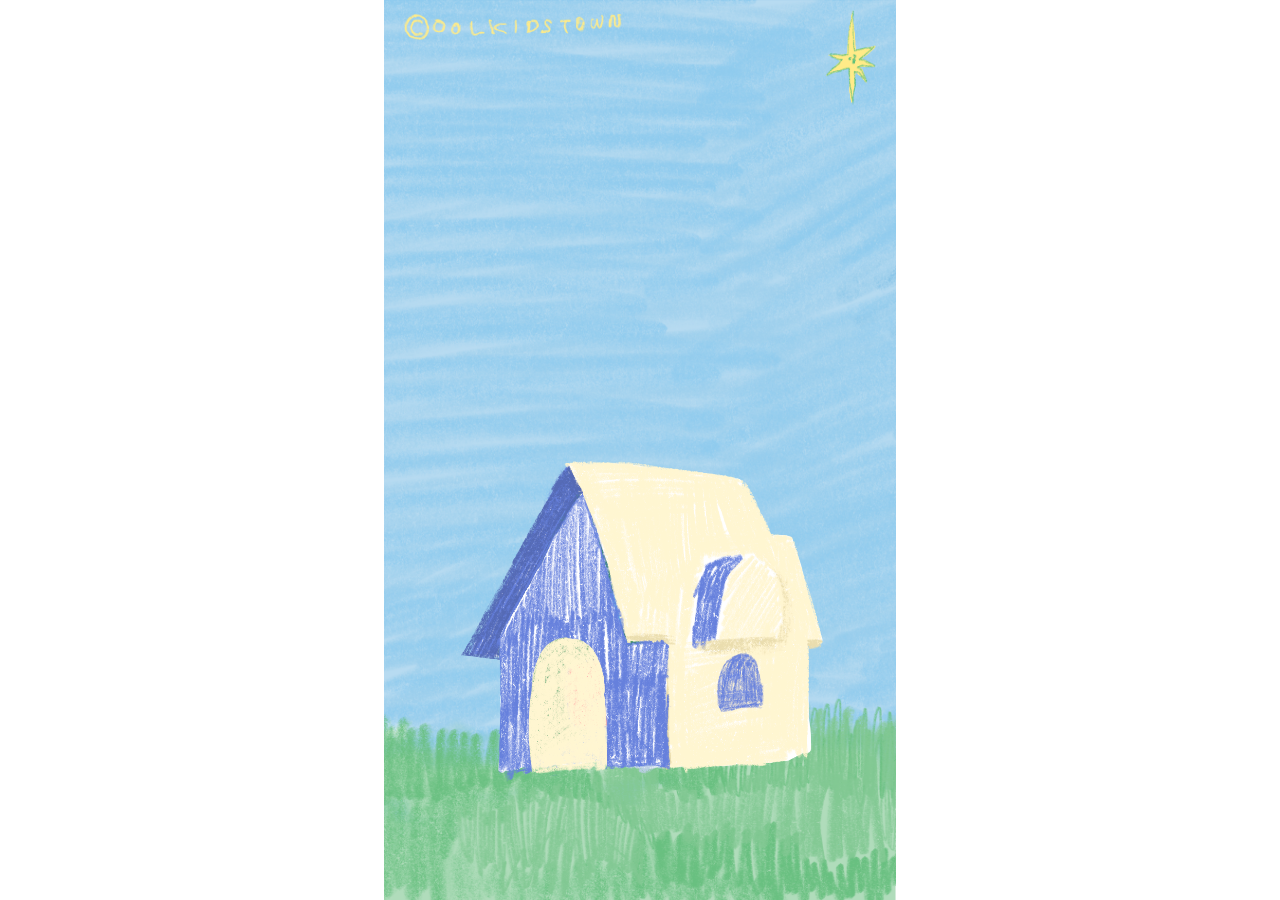
<file: index.html>
<html>
<head>
<title>CoolKidsTown</title>

<meta charset="UTF-8">
<meta http-equiv="Content-Type" content="text/html; charset=utf-8" />

<!-- 검색 엔진에 의해 검색되는 단어를 지정합니다. -->
<meta name="Keywords" content="" />
<!-- 검색 결과에 표시되는 문자를 지정합니다. -->
<meta name="Description" content="" />
<!-- 검색 로봇 제어 -->
<meta name="Robots" content="all" />
<!-- 홈페이지 주제를 지정 -->
<meta http-equiv="Subject" content="" />
<!-- 제목을 지정 -->
<meta http-equiv="Title" content="" />
<!-- 페이지를 작성한 제작자명을 지정 -->
<meta http-equiv="Author" content="" />
<!-- 제작사를 지정 -->
<meta http-equiv="Publisher" content="" />

<!-- 브라우저 호환성을 지정 -->
<meta http-equiv="X-UA-Compatible" content="ie=edge,chorme=1">
<meta name="viewport" content="width=device-width,initial-scale=1, maximum-scale=1">

<title>CoolKidsTown</title>
<link rel="icon" href="favicon.ico" />
<link rel="shortcut icon" href="favicon.ico" />
<link rel="stylesheet" type="text/css" href="./css/common.css">
<link rel="stylesheet" type="text/css" href="./css/cool.css">
<link rel="stylesheet" type="text/css" href="./css/index.css">

<!-- <link rel="stylesheet" href="//code.jquery.com/ui/1.12.1/themes/base/jquery-ui.css"> -->

</head>
<body>
<div class="bg-wrap bg0">
	<div class="copy_right"><img src="./images/copy_right.png"/></div>
    <button type="button" onclick="downImg()" class="out"><img src="./images/out.png"/></button>
	<div class="door-back">
		<div class="door1"></div>
		<div class="door2"></div>
		<a class="open_video"></a>
	</div>
	<a class="open_invi" href="invite_paper.html"><img src="./images/btn_next.png"/></a>
    <audio id="bgmAudio" loop controls style="position: absolute; top: -1000px;">
		<source src="./images/main_bgm.mp3" type="audio/mp3">
	</audio>    
	<video playsinline id="myVideo" class="video audio" id="cardAudio1">
		<source src="./images/invite.mp4" type="video/mp4">
	</video>         
</div>

<script src="js/jquery-3.5.1.min.js"></script>
<script src="js/html2canvas.js"></script>
<script type="text/javascript">

    //이미지(png)로 다운로드
    function downImg(){
        html2canvas($(".bg-wrap")[0]).then(function(canvas){
            var myImage = canvas.toDataURL();
            downloadURI(myImage, "coolkidstown.png") 
        });
    }
    
    function downloadURI(uri, name){
        var link = document.createElement("a")
        link.download = name;
        link.href = uri;
        document.body.appendChild(link);
        link.click();
    }
    </script>
<script type="text/javascript">
	$(function(){
		var open_video = $('.open_video');
		var video = $('.video');
		open_video.click(function(){
			if($(".door2").hasClass("doorOpen2")){
				video.fadeIn(1000);
				$(".open_invi").fadeIn(500);
				$(".video").get(0).play();
			}
		});
	});
</script>
<script type="text/javascript">
 $(document).ready(function(){
	$(".door-back").on("click", function(e) {
		// $(".door1").addClass("doorOpen");
		e.preventDefault();
			$this = $(this);
			// $(".door1").addClass("doorOpen").siblings().removeClass('doorOpen');
			if(!$(".door1").hasClass("doorOpen")){
				$(".door1").addClass("doorOpen");
				 $("#bgmAudio").get(0).play();
			}else if($(".door1").hasClass("doorOpen")){
				$(".door2").addClass("doorOpen2");
				$(".door1").css("left","22%");
				// $(".door1").removeClass("doorOpen");
			}else {
				$(".video").css("display","block");
			}
	});
});
</script>
</body>
</html>
</file>
<file: css/common.css>
@charset "utf-8";
/*Common*/
@import url("https://fonts.googleapis.com/css2?family=Noto+Sans+KR:wght@100;300;400;500;700;900&display=swap");
@import url("https://fonts.googleapis.com/css2?family=Open+Sans:wght@300;400;600;700;800&display=swap");



* {
  margin: 0;
  padding: 0;
  box-sizing: border-box;
}
html,
body {
  width: 100%;
}
body {
  margin: 0;
  padding: 0;
  height: 100%;
  font-size: 100%;
  overflow: hidden;
  background-color: #fff;
  *word-break: break-all;
  -ms-word-break: break-all;
}

a:active, a:focus{
  outline: 0;
  border: none;
  -moz-outline-style: none;
}
html {-webkit-tap-highlight-color: transparent;}

body,
h1,
h2,
h3,
h4,
h5,
h6,
th,
td,
input,
textarea,
select,
option,
a,
b,
p {
  color: #666666;
  font-family: "Noto Sans KR", sans-serif;
  font-size: 16px;
  font-weight: 400;
}
img,
fieldset,
iframe {
  border: 0 none;
}
ul,
ol,
li {
  list-style: none;
}
em,
address {
  font-style: normal;
}
img,
input,
select,
textarea {
  vertical-align: middle;
}
a {
  color: #7d7d7d;
  text-decoration: none;
  cursor: pointer;
}
a:hover {
  color: #333;
  text-decoration: none;
}
button,
label {
  cursor: pointer;
  _cursor/**/: hand;
}
button * {
  position: relative;
}
button img {
  /* left: -3px; */
  left: auto;
}
button:focus {
  outline: none;
  outline: 0;
}
textarea {
  overflow: auto;
}
/*html:first-child select{height:20px;padding-right:6px}*/
option {
  padding-right: 6px;
}
.input_text,
textarea {
  *margin: -1px 0;
  padding-right: 1px;
}
.input_check,
.input_radio {
  width: 13px;
  height: 13px;
}
.blind,
legend,
caption {
  text-indent: -9999px;
  font-size: 0;
  height: 0 !important;
  line-height: 0;
  overflow: hidden;
  width: 0 !important;
}
hr {
  display: none;
}
legend {
  *width: 0;
}
:root legend {
  margin-top: -1px;
  font-size: 0;
  line-height: 0;
}
caption {
  *line-height: 0;
}

/* ///////////////////////////// common  ///////////////////////////// */

.lineThou {
  text-decoration: line-through !important;
}
/* 정렬 설정 */
.clear:after {
  content: "";
  clear: both;
  display: block;
}
.ov {
  overflow: hidden;
}
.fl {
  float: left;
}
.fr {
  float: right;
}
.tl {
  text-align: left !important;
}
.tc {
  text-align: center !important;
}
.tr {
  text-align: right !important;
}
.tj {
  text-align: justify !important;
}

/*font-weight*/
.f_w1 {
  font-weight: 100 !important;
}
.f_w3 {
  font-weight: 300 !important;
} /* light */
.f_wn {
  font-weight: normal !important;
} /* regular */
.f_w5 {
  font-weight: 500 !important;
} /* demi */
.f_wb {
  font-weight: bold !important;
} /* bold */
.f_w9 {
  font-weight: 900 !important;
} /* black */

.bold {
  font-weight: 700 !important;
}
.Ebold {
  font-weight: 800;
}

/* font-size: */
.fs0 {
  font-size: 0px !important;
}
.fs12 {
  font-size: 12px !important;
}
.fs13 {
  font-size: 13px !important;
}
.fs14 {
  font-size: 14px !important;
}
.fs15 {
  font-size: 15px !important;
}
.fs16 {
  font-size: 16px !important;
}
.fs17 {
  font-size: 17px !important;
}
.fs18 {
  font-size: 18px !important;
}
.fs19 {
  font-size: 19px !important;
}
.fs20 {
  font-size: 20px !important;
}
.fs21 {
  font-size: 21px !important;
}
.fs22 {
  font-size: 22px !important;
}
.fs24 {
  font-size: 24px !important;
}
.fs34 {
  font-size: 34px !important;
}
.fs38 {
  font-size: 38px !important;
}
.fs42 {
  font-size: 42px !important;
}

/* color */
.c000 {
  color: #000 !important;
}
.c111 {
  color: #111 !important;
}
.c222 {
  color: #222 !important;
}
.c333 {
  color: #333 !important;
}
.c444 {
  color: #444 !important;
}
.c555 {
  color: #555 !important;
}
.c666 {
  color: #666 !important;
}
.c777 {
  color: #777 !important;
}
.c888 {
  color: #888 !important;
}
.c999 {
  color: #999 !important;
}
.cfff {
  color: #fff !important;
}
.c20 {
  color: #202020 !important;
}
.c21 {
  color: #212121 !important;
}
.c65 {
  color: #656565 !important;
}
.c_blue {
  color: #085885 !important;
}
.c_red {
  color: #de1818 !important;
}
.c_purple {
  color: #e83a95 !important;
}
.bg_blue {
  background: #085885 !important;
}
.c_pink {
  color: #ee4848 !important;
}
.c_yellow {
  color: #ffd164 !important;
}
.bg_darkGray {
  background: #212121 !important;
}
.bg_fff {
  background: #ffffff !important;
}
/* line-height */
.lh1 {
  line-height: 1em !important;
}
.lh11 {
  line-height: 1.1em !important;
}
.lh12 {
  line-height: 1.2em !important;
}
.lh13 {
  line-height: 1.3em !important;
}
.lh14 {
  line-height: 1.4em !important;
}
.lh15 {
  line-height: 1.5em !important;
}
.lh16 {
  line-height: 1.6em !important;
}
.lh17 {
  line-height: 1.7em !important;
}
.lh18 {
  line-height: 1.8em !important;
}
.lh19 {
  line-height: 1.9em !important;
}
.lh40 {
  line-height: 40px;
}

/*margin-top*/
.mt5_ {
  margin-top: -5px !important;
}
.mt0 {
  margin-top: 0px !important;
}
.mt2 {
  margin-top: 2px !important;
}
.mt5 {
  margin-top: 5px !important;
}
.mt6 {
  margin-top: 6px !important;
}
.mt7 {
  margin-top: 7px !important;
}
.mt8 {
  margin-top: 8px !important;
}
.mt10 {
  margin-top: 10px !important;
}
.mt15 {
  margin-top: 15px !important;
}
.mt20 {
  margin-top: 20px !important;
}
.mt25 {
  margin-top: 25px !important;
}
.mt30 {
  margin-top: 30px !important;
}
.mt35 {
  margin-top: 35px !important;
}
.mt40 {
  margin-top: 40px !important;
}
.mt45 {
  margin-top: 45px !important;
}
.mt50 {
  margin-top: 50px !important;
}
.mt55 {
  margin-top: 55px !important;
}
.mt60 {
  margin-top: 60px !important;
}
.mt65 {
  margin-top: 65px !important;
}
.mt70 {
  margin-top: 70px !important;
}
.mt80 {
  margin-top: 80px !important;
}
.mt90 {
  margin-top: 90px !important;
}
.mt100 {
  margin-top: 100px !important;
}
.mt120 {
  margin-top: 100px !important;
}
.mt150 {
  margin-top: 150px !important;
}

/*margin-bottom*/
.mb0 {
  margin-bottom: 0px !important;
}
.mb10 {
  margin-bottom: 10px !important;
}
.mb15 {
  margin-bottom: 15px !important;
}
.mb20 {
  margin-bottom: 20px !important;
}
.mb25 {
  margin-bottom: 25px !important;
}
.mb30 {
  margin-bottom: 30px !important;
}
.mb35 {
  margin-bottom: 35px !important;
}
.mb40 {
  margin-bottom: 40px !important;
}
.mb45 {
  margin-bottom: 45px !important;
}
.mb50 {
  margin-bottom: 50px !important;
}
.mb55 {
  margin-bottom: 55px !important;
}
.mb60 {
  margin-bottom: 60px !important;
}
.mb65 {
  margin-bottom: 65px !important;
}
.mb70 {
  margin-bottom: 70px !important;
}
.mb80 {
  margin-bottom: 80px !important;
}
.mb85 {
  margin-bottom: 85px !important;
}
.mb90 {
  margin-bottom: 90px !important;
}
.mb100 {
  margin-bottom: 100px !important;
}
.mb130 {
  margin-bottom: 130px !important;
}
.mb150 {
  margin-bottom: 150px !important;
}
.mb160 {
  margin-bottom: 160px !important;
}
.mb250 {
  margin-bottom: 250px !important;
}

/*margin-left*/
.ml0 {
  margin-left: 0px !important;
}
.ml5 {
  margin-left: 5px !important;
}
.ml10 {
  margin-left: 10px !important;
}
.ml12 {
  margin-left: 12px !important;
}
.ml20 {
  margin-left: 20px !important;
}
.ml26 {
  margin-left: 26px !important;
}
.ml30 {
  margin-left: 30px !important;
}
.ml40 {
  margin-left: 40px !important;
}
.ml45 {
  margin-left: 45px !important;
}
.ml52 {
  margin-left: 52px !important;
}
.ml112 {
  margin-left: 112px !important;
}

/*margin-right*/
.mr0 {
  margin-right: 0px !important;
}
.mr10 {
  margin-right: 10px !important;
}
.mr18 {
  margin-right: 18px !important;
}
.mr20 {
  margin-right: 20px !important;
}
.mr25 {
  margin-right: 25px !important;
}
.mr30 {
  margin-right: 30px !important;
}
.mr40 {
  margin-right: 40px !important;
}
.mr90 {
  margin-right: 90px !important;
}
.mr95 {
  margin-right: 95px !important;
}
.mr112 {
  margin-right: 112px !important;
}
.mr331 {
  margin-right: 331px !important;
}

/*paddding-top*/
.pt0 {
  padding-top: 0px !important;
}
.pt10 {
  padding-top: 10px !important;
}
.pt12 {
  padding-top: 12px !important;
}
.pt15 {
  padding-top: 15px !important;
}
.pt20 {
  padding-top: 20px !important;
}
.pt25 {
  padding-top: 25px !important;
}
.pt30 {
  padding-top: 30px !important;
}
.pt35 {
  padding-top: 35px !important;
}
.pt40 {
  padding-top: 40px !important;
}
.pt45 {
  padding-top: 45px !important;
}
.pt50 {
  padding-top: 50px !important;
}
.pt55 {
  padding-top: 55px !important;
}
.pt60 {
  padding-top: 60px !important;
}
.pt65 {
  padding-top: 65px !important;
}
.pt70 {
  padding-top: 70px !important;
}
.pt75 {
  padding-top: 75px !important;
}
.pt80 {
  padding-top: 80px !important;
}
.pt85 {
  padding-top: 85px !important;
}
.pt90 {
  padding-top: 90px !important;
}
.pt95 {
  padding-top: 95px !important;
}
.pt100 {
  padding-top: 100px !important;
}

/*padding-bottom*/
.pb0 {
  padding-bottom: 0px !important;
}
.pb5 {
  padding-bottom: 5px !important;
}
.pb10 {
  padding-bottom: 10px !important;
}
.pb20 {
  padding-bottom: 20px !important;
}
.pb29 {
  padding-bottom: 29px !important;
}
.pb30 {
  padding-bottom: 30px !important;
}
.pb40 {
  padding-bottom: 40px !important;
}
.pb50 {
  padding-bottom: 50px !important;
}
.pb100 {
  padding-bottom: 100px !important;
}

.pl0 {
  padding-left: 0px !important;
}
.pl20 {
  padding-left: 20px !important;
}
.pl25 {
  padding-left: 25px !important;
}
.pl30 {
  padding-left: 30px !important;
}
.pl60 {
  padding-left: 60px !important;
}

.pr0 {
  padding-right: 0px !important;
}
.pr20 {
  padding-right: 20px !important;
}
.pr30 {
  padding-right: 30px !important;
}

.p0 {
  padding: 0 !important;
}
.p10 {
  padding: 10px !important;
}
.plr10 {
  padding: 0 10px !important;
}

.w10 {
  width: 10px !important;
}
.w20 {
  width: 20px !important;
}
.w30 {
  width: 30px !important;
}
.w40 {
  width: 40px !important;
}
.w50 {
  width: 50px !important;
}
.w52 {
  width: 52px !important;
}
.w60 {
  width: 60px !important;
}
.w70 {
  width: 70px !important;
}
.w75 {
  width: 75px !important;
}
.w80 {
  width: 80px !important;
}
.w81 {
  width: 81px !important;
}
.w85 {
  width: 85px !important;
}
.w88 {
  width: 88px !important;
}
.w90 {
  width: 90px !important;
}
.w100 {
  width: 100px !important;
}
.w110 {
  width: 110px !important;
}
.w120 {
  width: 120px !important;
}
.w130 {
  width: 130px !important;
}
.w140 {
  width: 140px !important;
}
.w150 {
  width: 150px !important;
}
.w160 {
  width: 160px !important;
}
.w170 {
  width: 170px !important;
}
.w180 {
  width: 180px !important;
}
.w190 {
  width: 190px !important;
}
.w200 {
  width: 200px !important;
}
.w220 {
  width: 220px !important;
}
.w230 {
  width: 230px !important;
}
.w270 {
  width: 270px !important;
}
.w280 {
  width: 280px !important;
}
.w295 {
  width: 295px !important;
}
.w300 {
  width: 300px !important;
}
.w310 {
  width: 310px !important;
}
.w345 {
  width: 345px !important;
}
.w350 {
  width: 350px !important;
}
.w360 {
  width: 360px !important;
}
.w370 {
  width: 370px !important;
}
.w384 {
  width: 384px !important;
}
.w390 {
  width: 390px !important;
}
.w410 {
  width: 410px !important;
}
.w500 {
  width: 500px !important;
}
.w530 {
  width: 530px !important;
}
.w552 {
  width: 552px !important;
}
.w590 {
  width: 590px !important;
}
.w660 {
  width: 660px !important;
}
.w860 {
  width: 860px !important;
}
.w996 {
  width: 996px !important;
}

.w10p {
  width: 10% !important;
}
.w20p {
  width: 20% !important;
}
.w30p {
  width: 30% !important;
}
.w40p {
  width: 40% !important;
}
.w50p {
  width: 50% !important;
}
.w60p {
  width: 60% !important;
}
.w70p {
  width: 70% !important;
}
.w75p {
  width: 75% !important;
}
.w80p {
  width: 80% !important;
}
.w90p {
  width: 90% !important;
}
.w95p {
  width: 95% !important;
}
.w100p {
  width: 100% !important;
}

.borderN {
  border: none !important;
}
.blN {
  border-left: none !important;
}
.b1_e3e3e3 {
  border: 1px solid #e3e3e3;
}
.p_r {
  position: relative;
}
.p_a {
  position: absolute;
}
.p_f {
  position: fixed;
}

.vat {
  vertical-align: top !important;
}
.vam {
  vertical-align: middle !important;
}
.vab {
  vertical-align: bottom !important;
}

.dp_in {
  display: inline;
}
.dp_b {
  display: block;
}
.dp_n {
  display: none;
}
.dinb {
  display: inline-block;
}
.dp_inb1 {
  display: inline-block;
  zoom: 1;
  *display: inline;
  _display: inline;
  vertical-align: top;
}
.dp_b {
  display: block !important;
}

.before:before,
.after:after {
  content: "";
  display: block;
}

.upper {
  text-transform: uppercase;
}
.ellipsis {
  white-space: nowrap;
  overflow: hidden;
}
.ellipsis.multiline {
  white-space: normal;
}

/* input */

.checkbox {
  position: relative;
}
.checkbox input[type="checkbox"] {
  display: none;
  position: absolute;
  overflow: hidden;
  padding: 0;
  margin: 0;
  clip: rect(0, 0, 0, 0);
  border: 0;
}

.checkbox input[type="checkbox"] + label {
  position: relative;
  display: inline-block;
  cursor: pointer;
  color: #333333;
  font-size: 14px;
  -webkit-user-select: none;
  -moz-user-select: none;
  -ms-user-select: none;
  user-select: none;
}

.checkbox input[type="checkbox"] + label:before {
  content: " ";
  cursor: pointer;
  display: inline-block;
  width: 25px;
  height: 25px;
  background: url("../img/sub/checkbox.png") no-repeat center center;
}
.checkbox input[type="checkbox"] + label:active:before,
.checkbox input[type="checkbox"]:checked + label:active:before {
  background: url("../img/sub/checkbox.png") no-repeat center center;
}
.checkbox input[type="checkbox"]:checked + label:before {
  background: url("../img/sub/checkbox_on.png") no-repeat center center;
  background-size: 100%;
}

/*라디오버튼*/
.radio {
  display: inline-block;
  vertical-align: top;
  margin-left: 25px;
}
.radio.first {
  margin-left: 0;
}
.radio input[type="radio"] {
  display: none;
}
.radio input[type="radio"] + label {
  font-size: 20px;
  color: #666666;
}

.radio input[type="radio"] + label:before {
  content: "";
  display: inline-block;
  cursor: pointer;
  width: 28px;
  height: 28px;
  margin: -2px 10px 0 0;
  vertical-align: middle;
  background-image: url("../img/sub/radio.png");
  background-position: center;
  background-repeat: no-repeat;
  background-size: 21px;
}

.radio input[type="radio"]:checked + label:before {
  background-image: url("../img/sub/radio_on.png");
  background-position: center;
  background-repeat: no-repeat;
  background-size: 21px;
}

.input {
  width: 100%;
  height: 60px;
  font-size: 20px;
  line-height: 60px;
  color: #666666;
  border: 1px solid #ededed;
  background: #ffffff;
  padding: 0 20px;

  border-radius: 4px;
}
.input.error {
  border: 1px solid #f56969 !important;
}
input::placeholder {
  color: #c9c9c9;
}
.textarea {
  padding: 10px;
  width: 100%;
  height: 83px;
  font-size: 14px;
  color: #666666;
  border: 1px solid #e1e1e1;
  background: #ffffff;
  resize: vertical;
  min-height: 180px;
}

.textarea.error {
  border: 1px solid #f56969 !important;
}

.select {
  border: none;
  width: 186px;
  height: 37.5px;
  background: url("../img/service/select_arrow.png") no-repeat 95% center;
  -webkit-appearance: none;
  -moz-appearance: none;
  appearance: none;
  border-bottom: solid 0.5px #707070;
  border-radius: 0px;
  padding-left: 9.5px;
}
.select::-ms-expand {
  /* for IE 11 */
  display: none;
}
#bg {
  position: fixed;
  left: 0;
  top: 0;
  width: 100%;
  height: 100%;
  background: rgba(0, 0, 0, 0.8);
  display: none;
  z-index: 100000;
}

#bg2 {
  position: fixed;
  left: 0;
  top: 0;
  width: 100%;
  height: 100%;
  background: rgba(255, 255, 255, 0.7);
  display: none;
  z-index: 102;
}

/* ///////////////////////////// header  ///////////////////////////// */
</file>
<file: css/cool.css>
.bg-wrap.bg0{
    position: relative;
    margin: 0 auto;
    background: url("../images/bg-invite.png") no-repeat;
    height: 100%;
    background-size: 100% 100%;
}
.bg-wrap.bg1{
    position: relative;
    margin: 0 auto;
    background: url("../images/invite_paper.png") no-repeat;
    /* min-height: 100vh; */
        /* background-position: 0 -10vh; */
    /* background-size: cover;
    background-position: 50% 50%;
    height: 100%; */
    background-size: 145%;
    background-position: 50% 50%;
    height: 100%;
} 
.bg-wrap.bg2{
    position: relative;
    margin: 0 auto;
    background: url("../images/hae.gif") no-repeat;
    height: 100%;
    background-size: 100% 100%;
}
.bg-wrap.bg4{
    position: relative;
    margin: 0 auto;
    background: url("../images/souv_bg.png") no-repeat;
    height: 100%;
    background-size: 100% 100%;
}

.bg-wrap.bg5{
    position: relative;
    margin: 0 auto;
    background: url("../images/night_bg.png") no-repeat;
    height: 100%;
    background-size: 100% 100%;
}
.souv_house {
    position: absolute;
    bottom: 9%;
    width: 85%;
    left: 7%;
}

.word {position: absolute;z-index: 10;height: fit-content;}
.word img{width: 100%;}

.copy_right {position: absolute;left: 20px;top: 14px;width: 30vw;}
.copy_right img, .out img , .btn_next img, .click img,  .bg-wrap + button[type="submit"] img {width: 100%;}

.out {
    position: absolute;
    width: 10vw;
    right: 20px;
    top: 10px;
    background: none;
    border: none;
}
.bg-wrap.bg2 .btn_next, .bg-wrap.bg3 .btn_next, .bg-wrap.bg4 .btn_next, .bg-wrap.bg5 .btn_next {
    position: absolute;
    width: 15vw;
    right: 20px;
    bottom: 10px;
    background: none;
    border: none;
    z-index: 100;
}
.bg-wrap.bg0 .btn_next {
    position: absolute;
    width: 15vw;
    right: 20px;
    bottom: 10px;
    background: none;
    border: none;
    z-index: 100;
    display: none;
}
#next {
    width: 30px;
    height: 30px;
    display: block;
    position: absolute;
    left: 20%;
    top: 35%;
    width: 74%;
    height: 48%;
}
.btn_invite {
    border: none;
    color: #fff;
    background: none;
    position: absolute;
    bottom: -3%;
    padding-bottom: 13%;
    right: 0;
    left: auto;
    z-index: 100;
    width: 15vw;
    transform: translateX(-50%);
}
/* .bg-wrap + button[type="submit"] {
    border: none;
    color: #fff;
    background: none;
    position: absolute;
    bottom: 10%;
    padding-bottom: 13%;
    left: 50%;
    transform: translateX(-50%);
    width: 15vw;
    border: none;
    color: #fff;
    background: none;
    position: absolute;
    bottom: -3%;
    padding-bottom: 13%;
    right: 0;
    left: auto;
    z-index: 100;
    width: 15vw;
    transform: translateX(-50%);
    display: none;
  } */

@media only screen and (min-width: 800px) {
    .bg-wrap {max-width:40%;margin:  0 auto;}
    .btn_next {width: 8vw;}
    .out {width: 4vw;}
    .copy_right {
        width: 17vw;
    }
    /* .bg-wrap.bg2{
        background: url("../images/invite_paper.png") no-repeat;
        background-size: cover;
        background-position: 0 -27vh;
    }  */
    .bg-wrap.bg2{
        max-width: 40%;
    }

    .bg-wrap + button[type="submit"]{
        border: none;
        color: rgb(255, 255, 255);
        background: none;
        position: absolute;
        bottom: 0px;
        padding-bottom: 1%;
        right: 30%;
        left: auto;
        z-index: 100;
        width: 6vw;
        transform: translateX(-50%);
    }
    .bg-wrap.bg2 .btn_next, .bg-wrap.bg3 .btn_next, .bg-wrap.bg4 .btn_next, .bg-wrap.bg5 .btn_next {
        position: absolute;
        width: 6vw;
        right: 20px;
        bottom: 10px;
        background: none;
        border: none;
        z-index: 100;
    }
    .bg-wrap.bg2{
        position: relative;
        margin: 0 auto;
        background: url("../images/hae.gif") no-repeat;
        height: 100%;
        background-size: 100% 100%;
    }


    .open_invi {padding-bottom: 6%;width: 10vw;}
    
/* .answers .word1 {width: 6vw;bottom: 42%;left: 9%;}
.answers .word2 {width: 4vw;bottom: 15%;left: 3%;}
.answers .word3 {width: 6vw;bottom: 10%;left: 4%;}
.answers .word4 {width: 8vw;bottom: 35%;left: 5%;}
.answers .word5 {width: 6vw;bottom: 19%;left: 9%;}
.answers .word6 {width: 4vw;bottom: 36%;left: 15%;}
.answers .word7{width: 6vw;bottom: 7%;left: 5%;}
.answers .word8{width: 7vw;bottom: 8%;left: 0;}
.answers .word9{height: 4vw;width: 9vw;bottom: 6%;left: 6%;}
.answers .word10 {width: 4vw;bottom: 7%;left: 0;}
.answers .word11 {width: 4vw;bottom: 14%;left: 5%;}
.answers .word12 {width: 4vw;bottom: 29%;left: 11%;}
.answers .word13 {width: 6vw;bottom: 32%;left: 2%;}
.answers .word14 {width: 6vw;bottom: 12%;left: 7%;}
.answers .word15 {width: 6vw;bottom: 6%;left: 0%;}
.answers .word16 {width: 6vw;bottom: 40.5%;left: 5%;}
.answers .word17 {width: 3vw;bottom: 0;left: 3%;} */


.souv_house {
    width: 75%;
    /* height: 10vh; */
    left: 50%;
    transform: translateX(-50%);

}
}

@media (min-width: 1281px) {

}
</file>
<file: css/index.css>
.door-back {
    -webkit-touch-callout: none;
    -webkit-user-select: none;
    -khtml-user-select: none;
    -moz-user-select: none;
    -ms-user-select: none;
    user-select: none;
}
.door-back{
    transform: translateX(-50%);
    position: absolute;
    left: 50%;
    bottom: 13%;
    width: 73vw;
    height: 30vh;
    background: url("../images/house.png") no-repeat;
    background-size: 100% 100%;   
}
.door1{
    position: absolute;
    left: 0;
    bottom: 0;
    width: 74vw;
    height: 30vh;
    background: url("../images/door-1.png") no-repeat;
    background-size: 100% 100%;
    transition: .5s;
    transform-origin: 0%;
}
.door2 {
    position: absolute;
    left: 0;
    bottom: 0;
    width: 74vw;
    height: 30vh;
    background: url("../images/door-2.png") no-repeat;
    background-size: 100% 100%;
    transition: .5s;
    transform-origin: 0%;
}

.doorOpen2 {
    transform: perspective(800px) rotateY(-120deg);
    left: 22%;
    bottom: 4%;
}
.doorOpen {
    transform: perspective(800px) rotateY(-120deg);
    left: 35%;
    bottom: 4%;
    z-index: 10;
}
.redoorOpen {
    left: 0;
    bottom: 0; 
    width: 59vw;
    height: 28vh;
    background-size: 100% 100%;
    transition: .5s;
    transform-origin: 0%;
    transform: initial;
}
.video {
    width: 100%;
    /* min-height: 122vh;
    height: 100%;
    top: -11%; */
    position: relative;
}
.open_video {
    width: 73vw;
    height: 30vh;
    position: absolute;
    bottom: 0;
    left: 0;
}
.open_invi {
    position: absolute;
    bottom: 2%;
    right: 10%;
    width: 15vw;
    z-index: 100;
    display: none;
}
.open_invi img{width: 100%;}
.video {display: none;}
@media only screen and (min-width: 800px) {
    .door1, .door2 {width: 29vw;height: 36vh;}
    .door-back {
        width: 29vw;
        height: 36vh;
    }
    .open_video{
        width: 33vw;
        height: 30vh;
        position: absolute;
        bottom: 0;
        left: 0;
    }
    .video {height: 228%;top: -55%;}
}
@media only screen and (min-width: 1281px) {

    .video {height: 233%;top: -55%;}
    .open_invi {
        bottom: 0;
        width: 6vw;
    }
}
</file>
